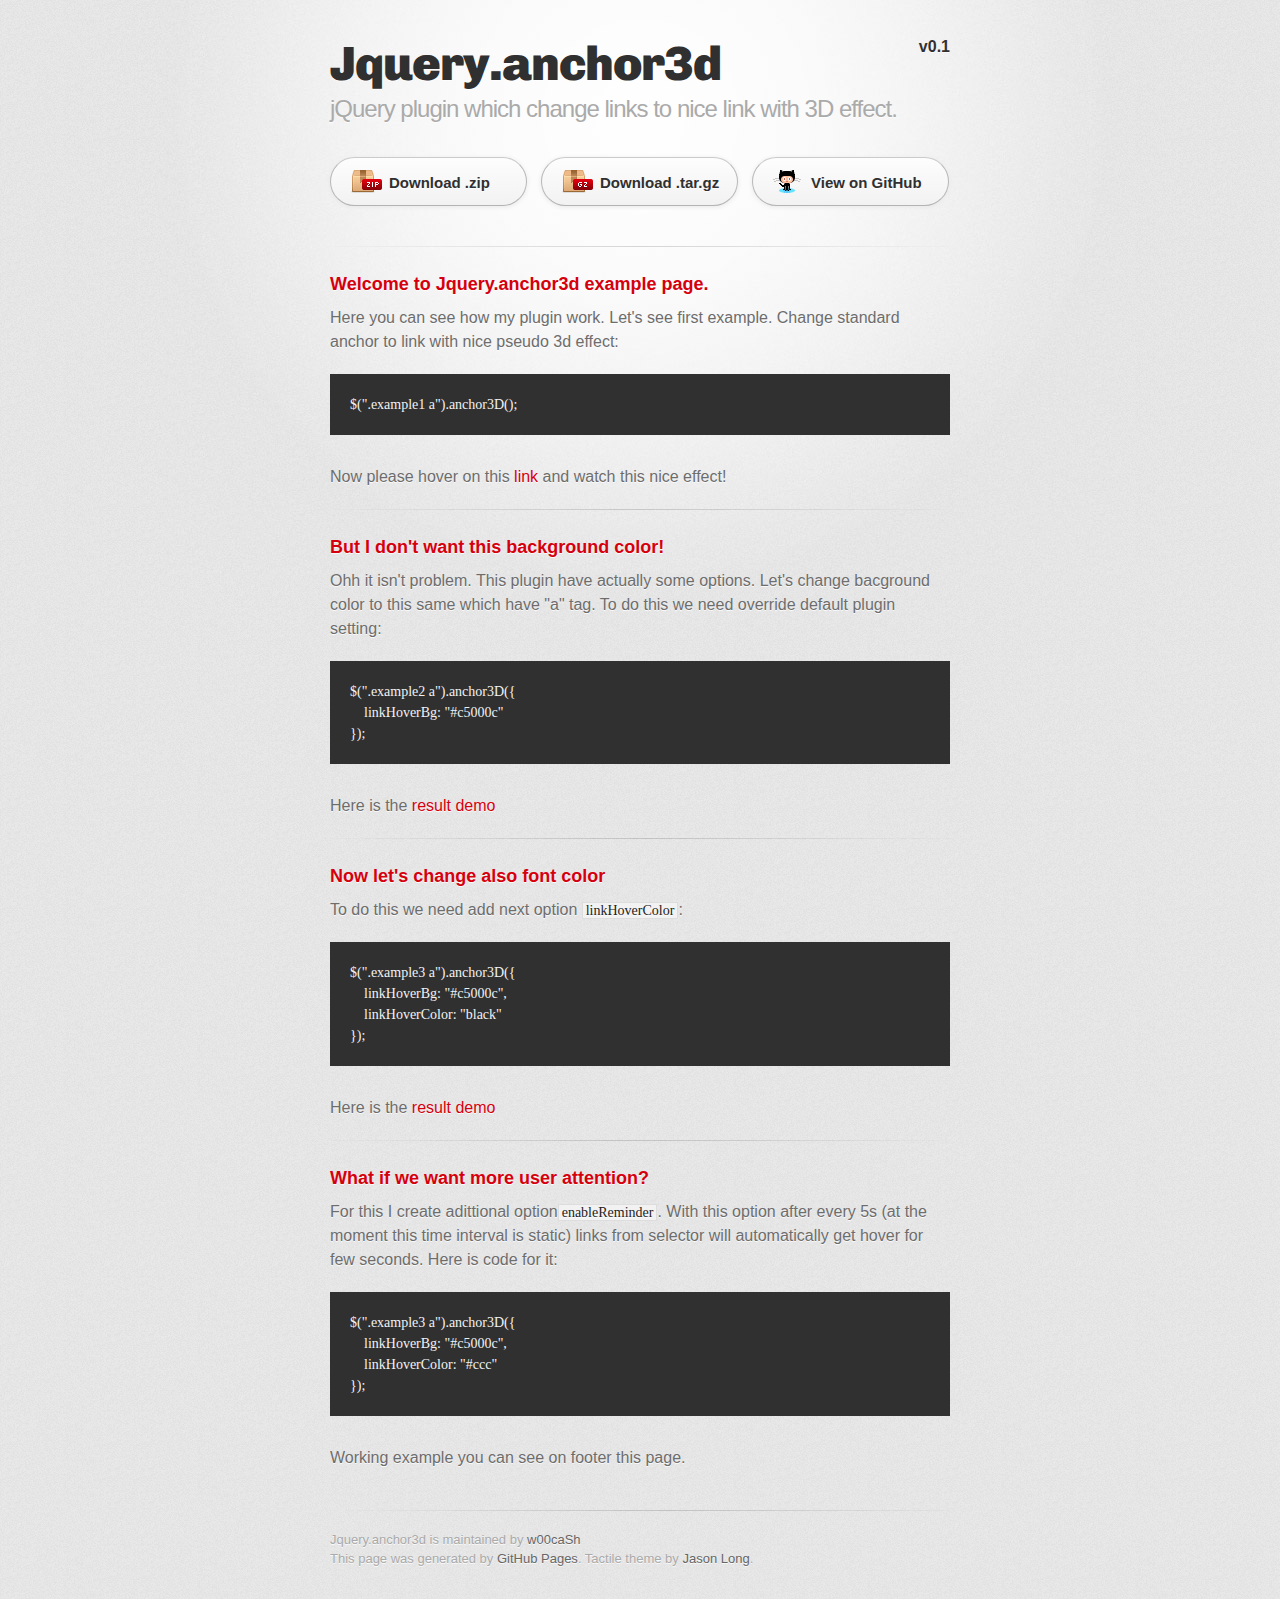
<file: index.html>
<!DOCTYPE html>
<html>
    
    <head>
        <meta charset='utf-8'>
        <meta http-equiv="X-UA-Compatible" content="chrome=1">
        <link href='https://fonts.googleapis.com/css?family=Chivo:900' rel='stylesheet'
        type='text/css'>
        <link rel="stylesheet" type="text/css" href="stylesheets/stylesheet.css"
        media="screen" />
        <link rel="stylesheet" type="text/css" href="stylesheets/pygment_trac.css"
        media="screen" />
        <link rel="stylesheet" type="text/css" href="stylesheets/print.css" media="print"
        />
        <link rel="stylesheet" type="text/css" href="//rawgithub.com/w00caSh/jQuery.Anchor3D/master/js/Anchor3D.css"
        media="screen" />
        <!--[if lt IE 9]>
            <script src="//html5shiv.googlecode.com/svn/trunk/html5.js"></script>
        <![endif]-->
        <title>Jquery.anchor3d by w00caSh</title>
    </head>
    
    <body>
        <div id="container">
            <div class="inner">
                <header>
                    <h4 style="float: right">v0.1</h4>
                    <h1>Jquery.anchor3d</h1>
                    <h2>jQuery plugin which change links to nice link with 3D effect.</h2>
                </header>
                <section id="downloads" class="clearfix">
                    <a href="https://github.com/w00caSh/jQuery.Anchor3D/zipball/master" id="download-zip"
                    class="button"><span>Download .zip</span></a>
                    <a href="https://github.com/w00caSh/jQuery.Anchor3D/tarball/master" id="download-tar-gz"
                    class="button"><span>Download .tar.gz</span></a>
                    <a href="https://github.com/w00caSh/jQuery.Anchor3D" id="view-on-github"
                    class="button"><span>View on GitHub</span></a>
                </section>
                <hr>
                <section id="main_content">
                    <h3>Welcome to Jquery.anchor3d example page.</h3>
                    <p>Here you can see how my plugin work. Let's see first example. Change standard anchor to link with nice pseudo 3d effect: </p>
                        
                    <pre><code>$(".example1 a").anchor3D();</code></pre>
                    
                    <p class="example1">Now please hover on this <a href="#">link</a> and watch this nice effect!</p>
                        
                    
                    <hr />
                    <h3>But I don't want this background color!</h3>
                    <p>Ohh it isn't problem. This plugin have actually some options. Let's change bacground color to this same which have "a" tag.
                        To do this we need override default plugin setting:
                    </p>
                    <pre><code>$(".example2 a").anchor3D({
    linkHoverBg: "#c5000c"
});</code></pre>
                    
                    <p class="example2">Here is the <a href="#">result demo</a></p>
                    
                    
                    <hr />
                    <h3>Now let's change also font color</h3>
                    <p>To do this we need add next option <code>linkHoverColor</code>:
                    </p>
                    <pre><code>$(".example3 a").anchor3D({
    linkHoverBg: "#c5000c",
    linkHoverColor: "black"
});</code></pre>
                    
                    <p class="example3">Here is the <a href="#">result demo</a></p>
                    
                    <hr />
                    <h3>What if we want more user attention?</h3>
                    <p>For this I create adittional option<code>enableReminder</code>. 
                    With this option after every 5s (at the moment this time interval is static) links
                    from selector will automatically get hover for few seconds. Here is code for it:
                    </p>
                    <pre><code>$(".example3 a").anchor3D({
    linkHoverBg: "#c5000c",
    linkHoverColor: "#ccc"
});</code></pre>
                <p>Working example you can see on footer this page.</p>
                    
                </section>
                <footer>Jquery.anchor3d is maintained by
                    <a href="https://github.com/w00caSh">w00caSh</a>
                    <br>This page was generated by
                    <a href="http://pages.github.com">GitHub Pages</a>. Tactile theme by
                    <a href="http://twitter.com/jasonlong">Jason Long</a>.</footer>
            </div>
        </div>
        <script src="//cdnjs.cloudflare.com/ajax/libs/jquery/1.9.1/jquery.min.js"></script>
        <script type="text/javascript" src="https://rawgithub.com/w00caSh/jQuery.Anchor3D/master/js/jQuery.Anchor3D.js"></script>
        <script type="text/javascript" src="javascripts/main.js"></script>
    </body>

</html>
</file>
<file: stylesheets/pygment_trac.css>
.highlight  { background: #ffffff; }
.highlight .c { color: #999988; font-style: italic } /* Comment */
.highlight .err { color: #a61717; background-color: #e3d2d2 } /* Error */
.highlight .k { font-weight: bold } /* Keyword */
.highlight .o { font-weight: bold } /* Operator */
.highlight .cm { color: #999988; font-style: italic } /* Comment.Multiline */
.highlight .cp { color: #999999; font-weight: bold } /* Comment.Preproc */
.highlight .c1 { color: #999988; font-style: italic } /* Comment.Single */
.highlight .cs { color: #999999; font-weight: bold; font-style: italic } /* Comment.Special */
.highlight .gd { color: #000000; background-color: #ffdddd } /* Generic.Deleted */
.highlight .gd .x { color: #000000; background-color: #ffaaaa } /* Generic.Deleted.Specific */
.highlight .ge { font-style: italic } /* Generic.Emph */
.highlight .gr { color: #aa0000 } /* Generic.Error */
.highlight .gh { color: #999999 } /* Generic.Heading */
.highlight .gi { color: #000000; background-color: #ddffdd } /* Generic.Inserted */
.highlight .gi .x { color: #000000; background-color: #aaffaa } /* Generic.Inserted.Specific */
.highlight .go { color: #888888 } /* Generic.Output */
.highlight .gp { color: #555555 } /* Generic.Prompt */
.highlight .gs { font-weight: bold } /* Generic.Strong */
.highlight .gu { color: #800080; font-weight: bold; } /* Generic.Subheading */
.highlight .gt { color: #aa0000 } /* Generic.Traceback */
.highlight .kc { font-weight: bold } /* Keyword.Constant */
.highlight .kd { font-weight: bold } /* Keyword.Declaration */
.highlight .kn { font-weight: bold } /* Keyword.Namespace */
.highlight .kp { font-weight: bold } /* Keyword.Pseudo */
.highlight .kr { font-weight: bold } /* Keyword.Reserved */
.highlight .kt { color: #445588; font-weight: bold } /* Keyword.Type */
.highlight .m { color: #009999 } /* Literal.Number */
.highlight .s { color: #d14 } /* Literal.String */
.highlight .na { color: #008080 } /* Name.Attribute */
.highlight .nb { color: #0086B3 } /* Name.Builtin */
.highlight .nc { color: #445588; font-weight: bold } /* Name.Class */
.highlight .no { color: #008080 } /* Name.Constant */
.highlight .ni { color: #800080 } /* Name.Entity */
.highlight .ne { color: #990000; font-weight: bold } /* Name.Exception */
.highlight .nf { color: #990000; font-weight: bold } /* Name.Function */
.highlight .nn { color: #555555 } /* Name.Namespace */
.highlight .nt { color: #000080 } /* Name.Tag */
.highlight .nv { color: #008080 } /* Name.Variable */
.highlight .ow { font-weight: bold } /* Operator.Word */
.highlight .w { color: #bbbbbb } /* Text.Whitespace */
.highlight .mf { color: #009999 } /* Literal.Number.Float */
.highlight .mh { color: #009999 } /* Literal.Number.Hex */
.highlight .mi { color: #009999 } /* Literal.Number.Integer */
.highlight .mo { color: #009999 } /* Literal.Number.Oct */
.highlight .sb { color: #d14 } /* Literal.String.Backtick */
.highlight .sc { color: #d14 } /* Literal.String.Char */
.highlight .sd { color: #d14 } /* Literal.String.Doc */
.highlight .s2 { color: #d14 } /* Literal.String.Double */
.highlight .se { color: #d14 } /* Literal.String.Escape */
.highlight .sh { color: #d14 } /* Literal.String.Heredoc */
.highlight .si { color: #d14 } /* Literal.String.Interpol */
.highlight .sx { color: #d14 } /* Literal.String.Other */
.highlight .sr { color: #009926 } /* Literal.String.Regex */
.highlight .s1 { color: #d14 } /* Literal.String.Single */
.highlight .ss { color: #990073 } /* Literal.String.Symbol */
.highlight .bp { color: #999999 } /* Name.Builtin.Pseudo */
.highlight .vc { color: #008080 } /* Name.Variable.Class */
.highlight .vg { color: #008080 } /* Name.Variable.Global */
.highlight .vi { color: #008080 } /* Name.Variable.Instance */
.highlight .il { color: #009999 } /* Literal.Number.Integer.Long */

.type-csharp .highlight .k { color: #0000FF }
.type-csharp .highlight .kt { color: #0000FF }
.type-csharp .highlight .nf { color: #000000; font-weight: normal }
.type-csharp .highlight .nc { color: #2B91AF }
.type-csharp .highlight .nn { color: #000000 }
.type-csharp .highlight .s { color: #A31515 }
.type-csharp .highlight .sc { color: #A31515 }
</file>
<file: stylesheets/print.css>
html, body, div, span, applet, object, iframe,
h1, h2, h3, h4, h5, h6, p, blockquote, pre,
a, abbr, acronym, address, big, cite, code,
del, dfn, em, img, ins, kbd, q, s, samp,
small, strike, strong, sub, sup, tt, var,
b, u, i, center,
dl, dt, dd, ol, ul, li,
fieldset, form, label, legend,
table, caption, tbody, tfoot, thead, tr, th, td,
article, aside, canvas, details, embed, 
figure, figcaption, footer, header, hgroup, 
menu, nav, output, ruby, section, summary,
time, mark, audio, video {
  margin: 0;
  padding: 0;
  border: 0;
  font-size: 100%;
  font: inherit;
  vertical-align: baseline;
}
/* HTML5 display-role reset for older browsers */
article, aside, details, figcaption, figure, 
footer, header, hgroup, menu, nav, section {
  display: block;
}
body {
  line-height: 1;
}
ol, ul {
  list-style: none;
}
blockquote, q {
  quotes: none;
}
blockquote:before, blockquote:after,
q:before, q:after {
  content: '';
  content: none;
}
table {
  border-collapse: collapse;
  border-spacing: 0;
}
body {
  font-size: 13px;
  line-height: 1.5; 
  font-family: 'Helvetica Neue', Helvetica, Arial, serif;
  color: #000;
}

a {
  color: #d5000d;
  font-weight: bold;
}

header {
  padding-top: 35px;
  padding-bottom: 10px;
}

header h1 {
  font-weight: bold;
  letter-spacing: -1px;
  font-size: 48px;
  color: #303030;
  line-height: 1.2;
}

header h2 {
  letter-spacing: -1px;
  font-size: 24px;
  color: #aaa;
  font-weight: normal;
  line-height: 1.3;
}
#downloads {
  display: none;
}
#main_content {
  padding-top: 20px;
}

code, pre {
  font-family: Monaco, "Bitstream Vera Sans Mono", "Lucida Console", Terminal;
  color: #222;
  margin-bottom: 30px;
  font-size: 12px;
}

code {
  padding: 0 3px;
}

pre {
  border: solid 1px #ddd;
  padding: 20px;
  overflow: auto;
}
pre code {
  padding: 0;
}

ul, ol, dl {
  margin-bottom: 20px;
}


/* COMMON STYLES */

table {
  width: 100%;
  border: 1px solid #ebebeb;
}

th {
  font-weight: 500;
}

td {
  border: 1px solid #ebebeb;
  text-align: center; 
  font-weight: 300;
}

form {
  background: #f2f2f2;
  padding: 20px;
  
}


/* GENERAL ELEMENT TYPE STYLES */

h1 {
  font-size: 2.8em;
} 

h2 {
  font-size: 22px;
  font-weight: bold;
  color: #303030;
  margin-bottom: 8px;
} 

h3 {
  color: #d5000d;
  font-size: 18px;
  font-weight: bold;
  margin-bottom: 8px;
} 
 
h4 {
  font-size: 16px;
  color: #303030;
  font-weight: bold;
} 

h5 {
  font-size: 1em;
  color: #303030;
} 

h6 {
  font-size: .8em;
  color: #303030;
} 

p {
  font-weight: 300;
  margin-bottom: 20px;
}
 
a {
  text-decoration: none;
}

p a {
  font-weight: 400;
}

blockquote {
  font-size: 1.6em;
  border-left: 10px solid #e9e9e9;
  margin-bottom: 20px;
  padding: 0 0 0 30px;
}

ul li {
  list-style: disc inside;
  padding-left: 20px;
}

ol li {
  list-style: decimal inside;
  padding-left: 3px;
}

dl dd {
  font-style: italic;
  font-weight: 100;
}

footer {
  margin-top: 40px;
  padding-top: 20px;
  padding-bottom: 30px;
  font-size: 13px;
  color: #aaa;
}

footer a {
  color: #666;
}

/* MISC */
.clearfix:after {
  clear: both;
  content: '.';
  display: block;
  visibility: hidden;
  height: 0;
}

.clearfix {display: inline-block;}
* html .clearfix {height: 1%;}
.clearfix {display: block;}
</file>
<file: stylesheets/stylesheet.css>
/* http://meyerweb.com/eric/tools/css/reset/ 
   v2.0 | 20110126
   License: none (public domain)
*/
html, body, div, span, applet, object, iframe,
h1, h2, h3, h4, h5, h6, p, blockquote, pre,
a, abbr, acronym, address, big, cite, code,
del, dfn, em, img, ins, kbd, q, s, samp,
small, strike, strong, sub, sup, tt, var,
b, u, i, center,
dl, dt, dd, ol, ul, li,
fieldset, form, label, legend,
table, caption, tbody, tfoot, thead, tr, th, td,
article, aside, canvas, details, embed, 
figure, figcaption, footer, header, hgroup, 
menu, nav, output, ruby, section, summary,
time, mark, audio, video {
	margin: 0;
	padding: 0;
	border: 0;
	font-size: 100%;
	font: inherit;
	vertical-align: baseline;
}
/* HTML5 display-role reset for older browsers */
article, aside, details, figcaption, figure, 
footer, header, hgroup, menu, nav, section {
	display: block;
}
body {
	line-height: 1;
}
ol, ul {
	list-style: none;
}
blockquote, q {
	quotes: none;
}
blockquote:before, blockquote:after,
q:before, q:after {
	content: '';
	content: none;
}
table {
	border-collapse: collapse;
	border-spacing: 0;
}

/* LAYOUT STYLES */
body {
  font-size: 1em;
  line-height: 1.5; 
  background: #e7e7e7 url(../images/body-bg.png) 0 0 repeat;
  font-family: 'Helvetica Neue', Helvetica, Arial, serif;
  text-shadow: 0 1px 0 rgba(255, 255, 255, 0.8);
  color: #6d6d6d;
}

a {
  color: #d5000d;
}
a:hover {
  color: #c5000c;
}

header {
  padding-top: 35px;
  padding-bottom: 25px;
}

header h1 {
  font-family: 'Chivo', 'Helvetica Neue', Helvetica, Arial, serif; font-weight: 900;
  letter-spacing: -1px;
  font-size: 48px;
  color: #303030;
  line-height: 1.2;
}

header h2 {
  letter-spacing: -1px;
  font-size: 24px;
  color: #aaa;
  font-weight: normal;
  line-height: 1.3;
}

#container {
  background: transparent url(../images/highlight-bg.jpg) 50% 0 no-repeat;
  min-height: 595px;
}

.inner {
  width: 620px;
  margin: 0 auto;
}

#container .inner img {
  max-width: 100%;
}

#downloads {
  margin-bottom: 40px;
}

a.button {
  -moz-border-radius: 30px;
  -webkit-border-radius: 30px;                     
  border-radius: 30px;
  border-top: solid 1px #cbcbcb;
  border-left: solid 1px #b7b7b7;
  border-right: solid 1px #b7b7b7;
  border-bottom: solid 1px #b3b3b3;
  color: #303030;
  line-height: 25px;
  font-weight: bold;
  font-size: 15px;
  padding: 12px 8px 12px 8px;
  display: block;
  float: left;
  width: 179px;
  margin-right: 14px;  
  background: #fdfdfd; /* Old browsers */
  background: -moz-linear-gradient(top,  #fdfdfd 0%, #f2f2f2 100%); /* FF3.6+ */
  background: -webkit-gradient(linear, left top, left bottom, color-stop(0%,#fdfdfd), color-stop(100%,#f2f2f2)); /* Chrome,Safari4+ */
  background: -webkit-linear-gradient(top,  #fdfdfd 0%,#f2f2f2 100%); /* Chrome10+,Safari5.1+ */
  background: -o-linear-gradient(top,  #fdfdfd 0%,#f2f2f2 100%); /* Opera 11.10+ */
  background: -ms-linear-gradient(top,  #fdfdfd 0%,#f2f2f2 100%); /* IE10+ */
  background: linear-gradient(top,  #fdfdfd 0%,#f2f2f2 100%); /* W3C */
  filter: progid:DXImageTransform.Microsoft.gradient( startColorstr='#fdfdfd', endColorstr='#f2f2f2',GradientType=0 ); /* IE6-9 */
  -webkit-box-shadow: 10px 10px 5px #888;
  -moz-box-shadow: 10px 10px 5px #888;
  box-shadow: 0px 1px 5px #e8e8e8;
}
a.button:hover {
  border-top: solid 1px #b7b7b7;
  border-left: solid 1px #b3b3b3;
  border-right: solid 1px #b3b3b3;
  border-bottom: solid 1px #b3b3b3;
  background: #fafafa; /* Old browsers */
  background: -moz-linear-gradient(top,  #fdfdfd 0%, #f6f6f6 100%); /* FF3.6+ */
  background: -webkit-gradient(linear, left top, left bottom, color-stop(0%,#fdfdfd), color-stop(100%,#f6f6f6)); /* Chrome,Safari4+ */
  background: -webkit-linear-gradient(top,  #fdfdfd 0%,#f6f6f6 100%); /* Chrome10+,Safari5.1+ */
  background: -o-linear-gradient(top,  #fdfdfd 0%,#f6f6f6 100%); /* Opera 11.10+ */
  background: -ms-linear-gradient(top,  #fdfdfd 0%,#f6f6f6 100%); /* IE10+ */
  background: linear-gradient(top,  #fdfdfd 0%,#f6f6f6, 100%); /* W3C */
  filter: progid:DXImageTransform.Microsoft.gradient( startColorstr='#fdfdfd', endColorstr='#f6f6f6',GradientType=0 ); /* IE6-9 */
}

a.button span {
  padding-left: 50px;
  display: block;
  height: 23px;
}

#download-zip span {
  background: transparent url(../images/zip-icon.png) 12px 50% no-repeat;
}
#download-tar-gz span {
  background: transparent url(../images/tar-gz-icon.png) 12px 50% no-repeat;
}
#view-on-github span {
  background: transparent url(../images/octocat-icon.png) 12px 50% no-repeat;
}
#view-on-github {
  margin-right: 0;
}

code, pre {
  font-family: Monaco, "Bitstream Vera Sans Mono", "Lucida Console", Terminal;
  color: #222;
  margin-bottom: 30px;
  font-size: 14px;
}

code {
  background-color: #f2f2f2;
  border: solid 1px #ddd;
  padding: 0 3px;
}

pre {
  padding: 20px;
  background: #303030;
  color: #f2f2f2;
  text-shadow: none;
  overflow: auto;
}
pre code {
  color: #f2f2f2;
  background-color: #303030;
  border: none;
  padding: 0;
}

ul, ol, dl {
  margin-bottom: 20px;
}


/* COMMON STYLES */

hr {
  height: 1px;
  line-height: 1px;
  margin-top: 1em;
  padding-bottom: 1em;
  border: none;
  background: transparent url('../images/hr.png') 50% 0 no-repeat;
}

strong {
  font-weight: bold;
}

em {
  font-style: italic;
}

table {
  width: 100%;
  border: 1px solid #ebebeb;
}

th {
  font-weight: 500;
}

td {
  border: 1px solid #ebebeb;
  text-align: center; 
  font-weight: 300;
}

form {
  background: #f2f2f2;
  padding: 20px;
  
}


/* GENERAL ELEMENT TYPE STYLES */

h1 {
  font-size: 32px;
} 

h2 {
  font-size: 22px;
  font-weight: bold;
  color: #303030;
  margin-bottom: 8px;
} 

h3 {
  color: #d5000d;
  font-size: 18px;
  font-weight: bold;
  margin-bottom: 8px;
} 
 
h4 {
  font-size: 16px;
  color: #303030;
  font-weight: bold;
} 

h5 {
  font-size: 1em;
  color: #303030;
} 

h6 {
  font-size: .8em;
  color: #303030;
} 

p {
  font-weight: 300;
  margin-bottom: 20px;
}
 
a {
  text-decoration: none;
}

p a {
  font-weight: 400;
}

blockquote {
  font-size: 1.6em;
  border-left: 10px solid #e9e9e9;
  margin-bottom: 20px;
  padding: 0 0 0 30px;
}

ul li {
  list-style: disc inside;
  padding-left: 20px;
}

ol li {
  list-style: decimal inside;
  padding-left: 3px;
}

dl dt {
  color: #303030;
}

footer {
  background: transparent url('../images/hr.png') 0 0 no-repeat;
  margin-top: 40px;
  padding-top: 20px;
  padding-bottom: 30px;
  font-size: 13px;
  color: #aaa;
}

footer a {
  color: #666;
}
footer a:hover {
  color: #444;
}

/* MISC */
.clearfix:after {
  clear: both;
  content: '.';
  display: block;
  visibility: hidden;
  height: 0;
}

.clearfix {display: inline-block;}
* html .clearfix {height: 1%;}
.clearfix {display: block;}

/* #Media Queries
================================================== */

/* Smaller than standard 960 (devices and browsers) */
@media only screen and (max-width: 959px) {}

/* Tablet Portrait size to standard 960 (devices and browsers) */
@media only screen and (min-width: 768px) and (max-width: 959px) {}

/* All Mobile Sizes (devices and browser) */
@media only screen and (max-width: 767px) {
  header {
    padding-top: 10px;
    padding-bottom: 10px;
  }
  #downloads {
    margin-bottom: 25px;
  }
  #download-zip, #download-tar-gz {
    display: none;
  }
  .inner {
    width: 94%;
    margin: 0 auto;
  }
}

/* Mobile Landscape Size to Tablet Portrait (devices and browsers) */
@media only screen and (min-width: 480px) and (max-width: 767px) {}

/* Mobile Portrait Size to Mobile Landscape Size (devices and browsers) */
@media only screen and (max-width: 479px) {}
</file>
